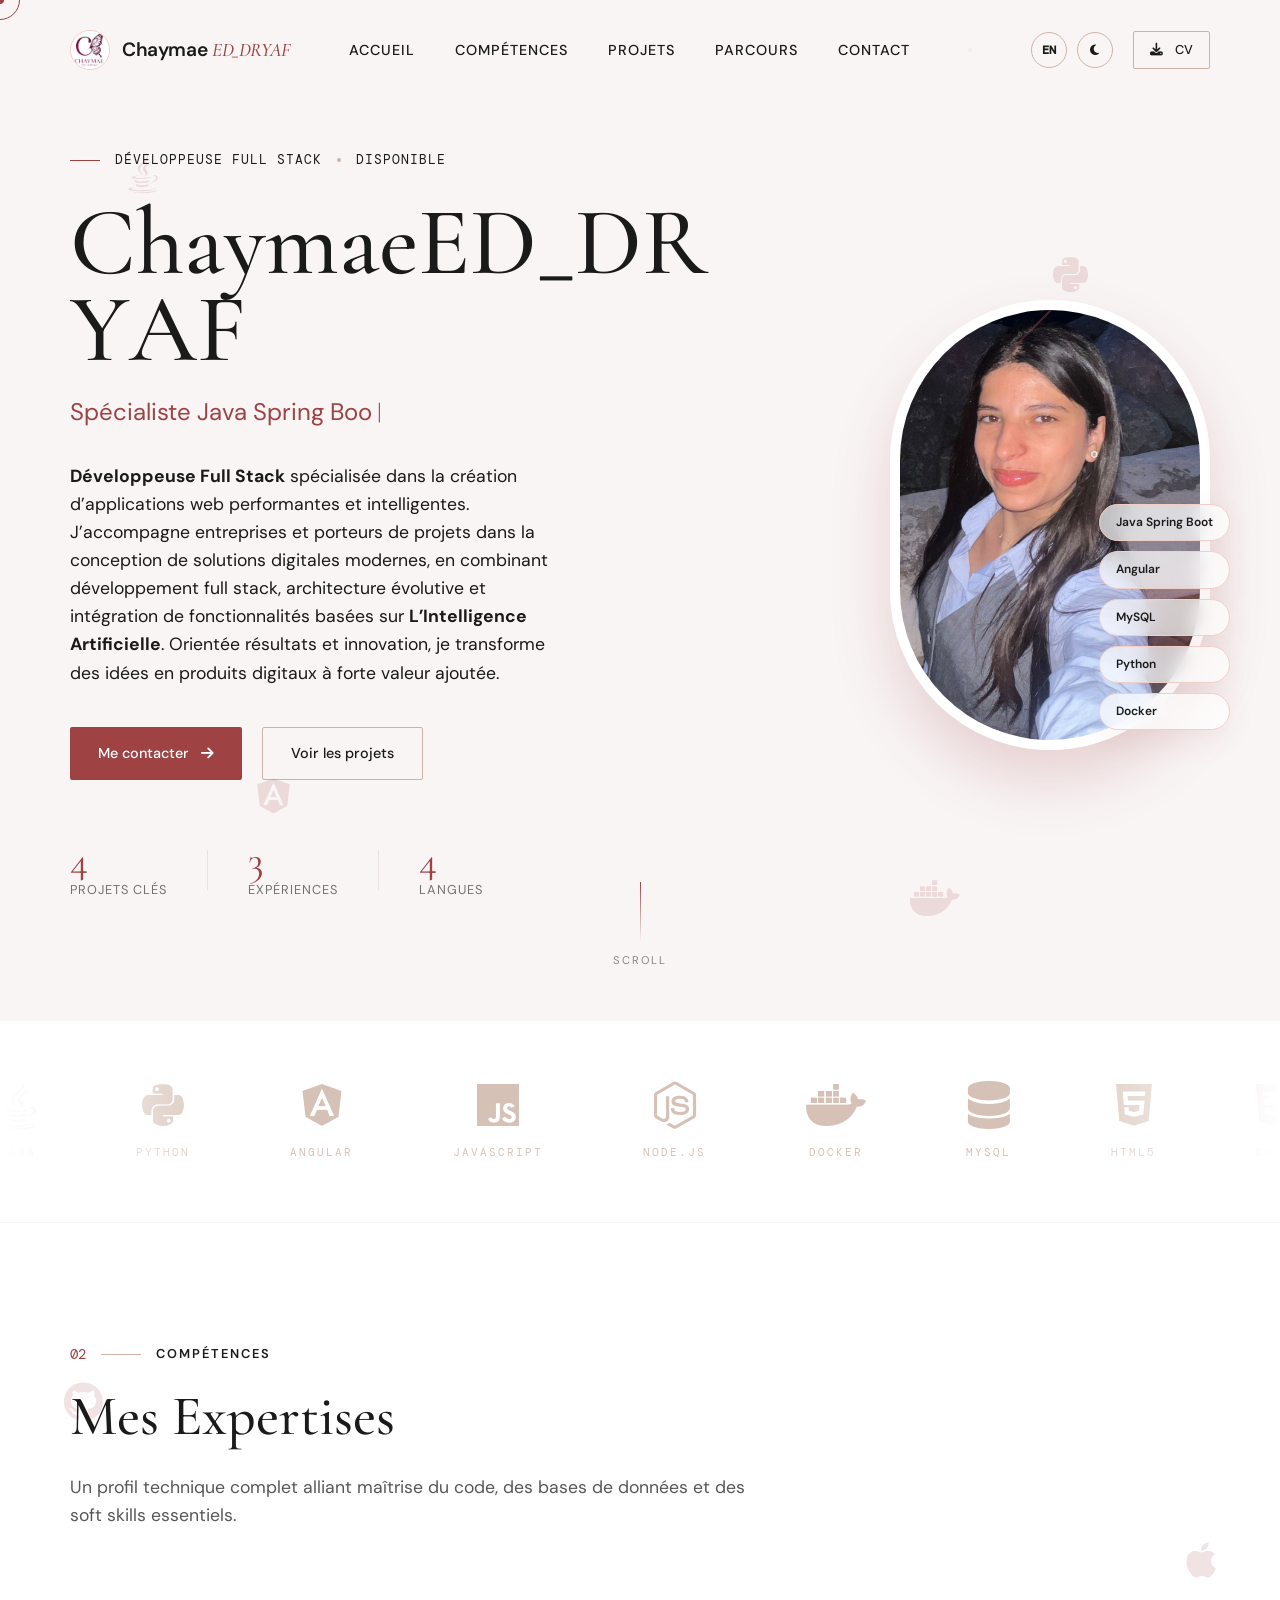
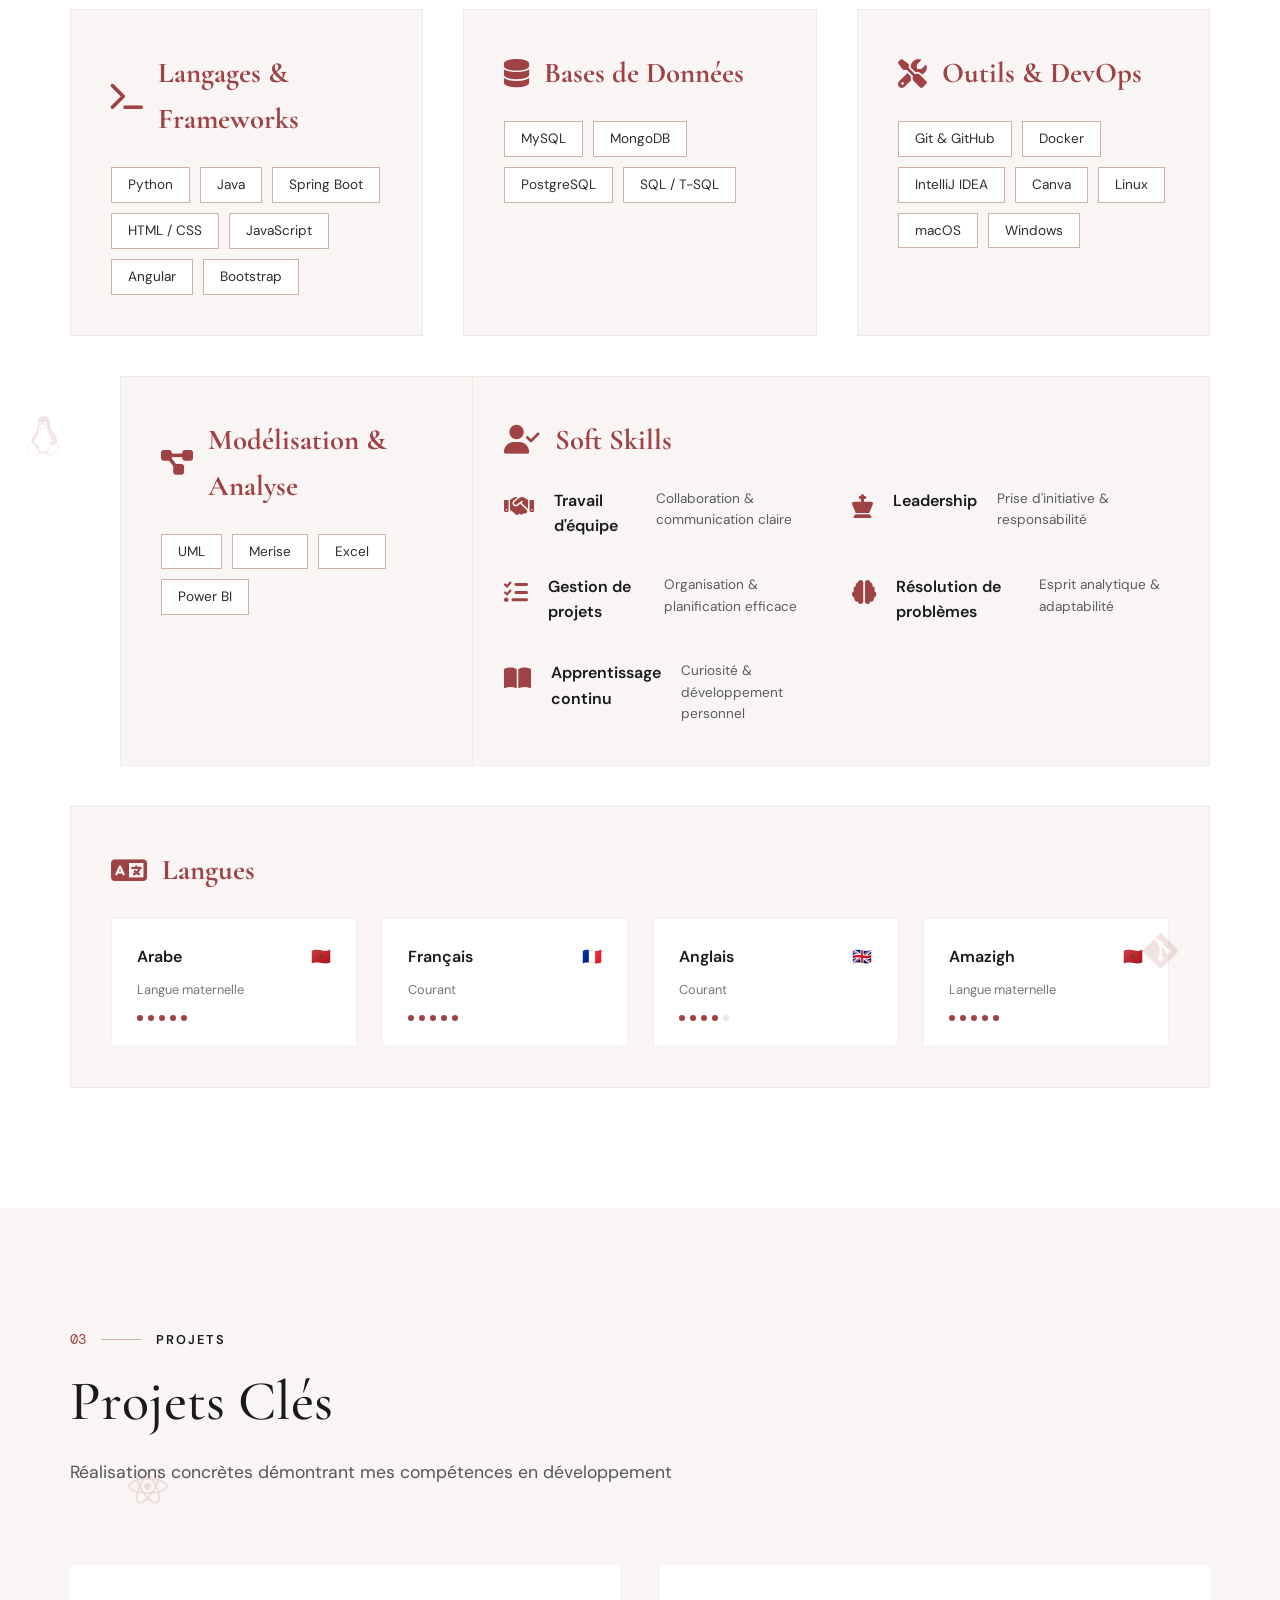
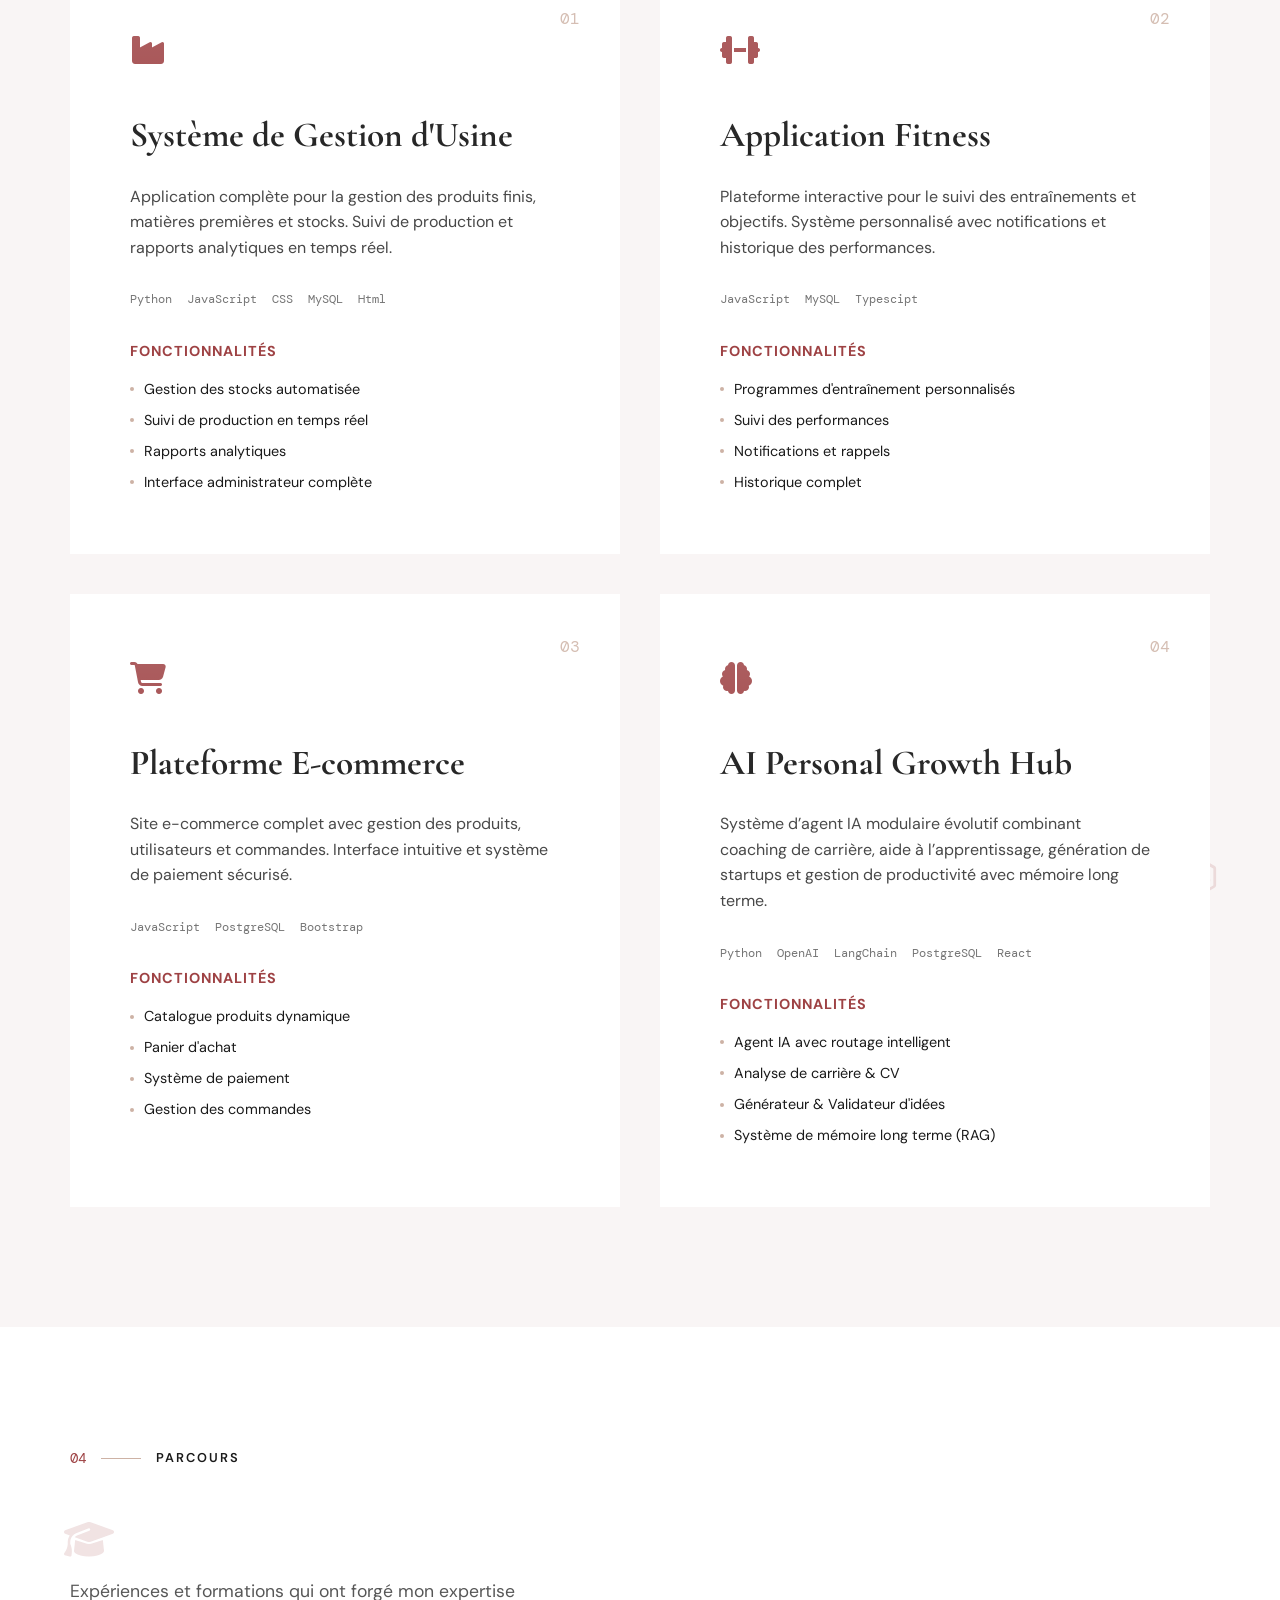
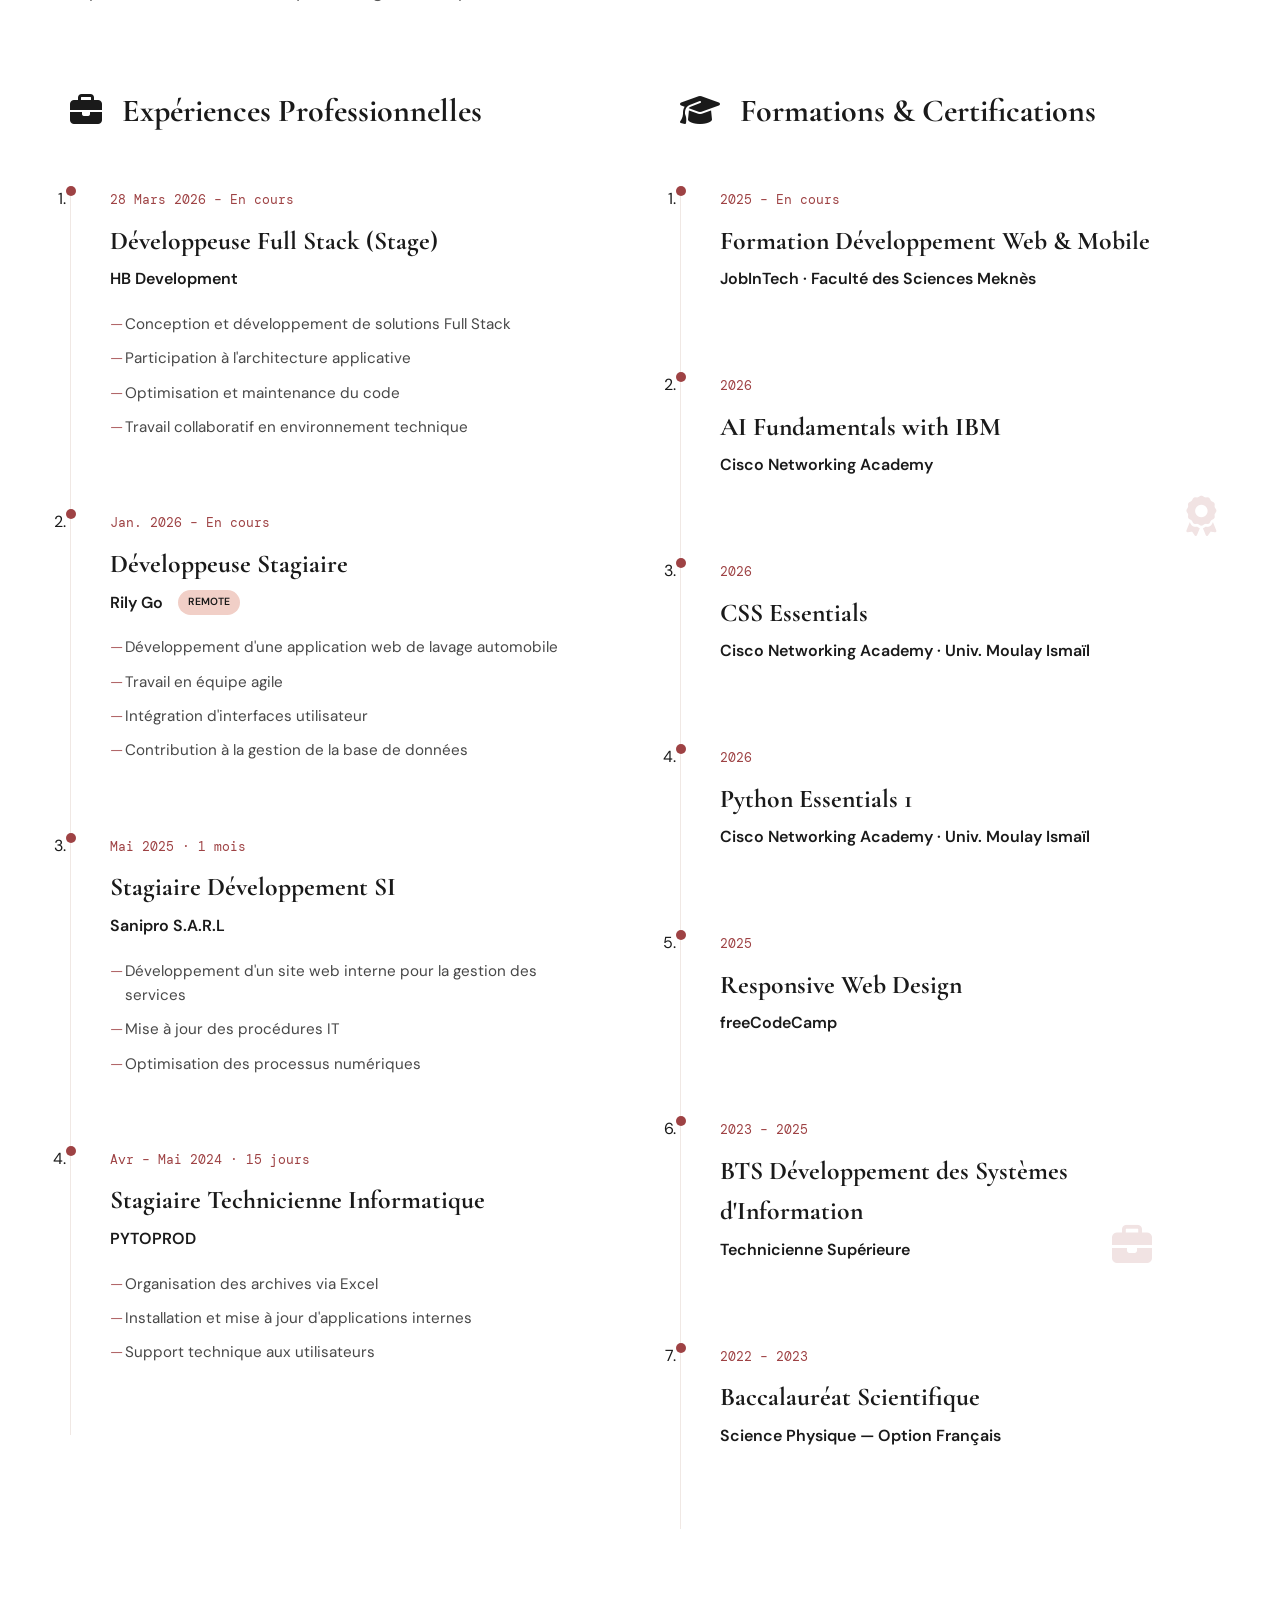
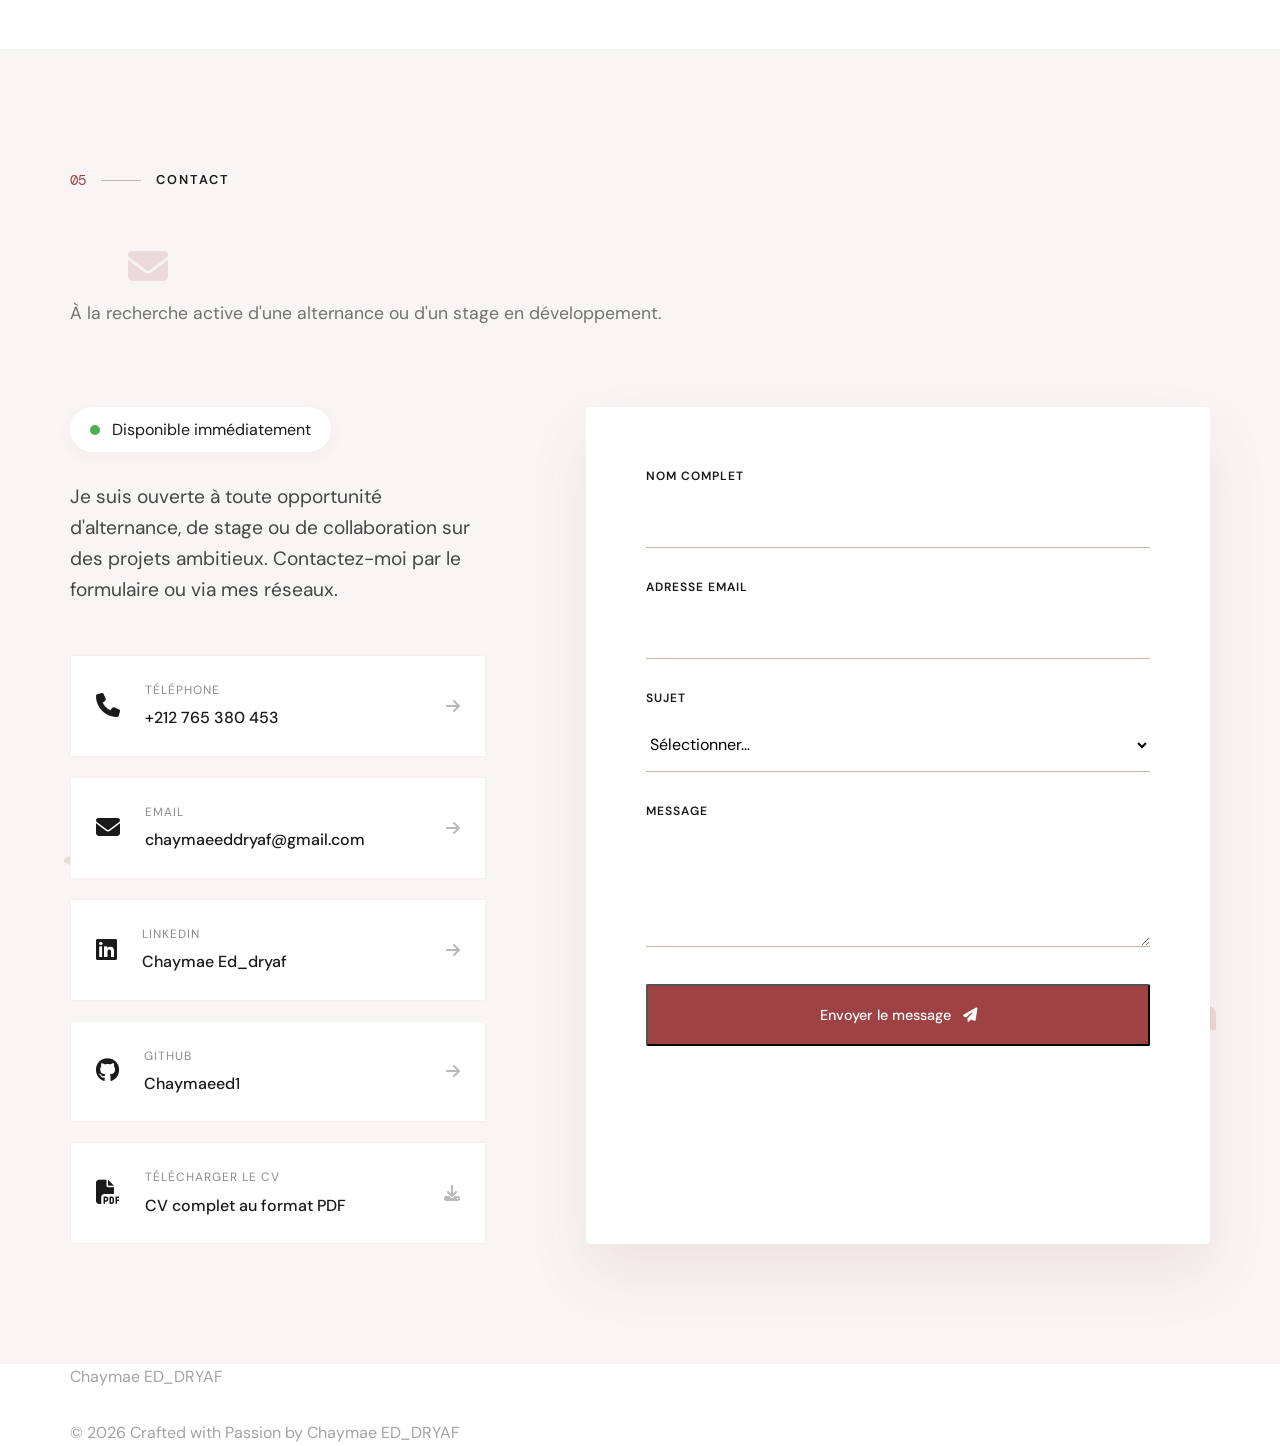
<file: index.html>
<!DOCTYPE html>
<html lang="fr">

<head>
    <meta charset="UTF-8" />
    <meta name="viewport" content="width=device-width, initial-scale=1.0" />
    <meta name="description"
        content="Chaymae ED_DRYAF — Développeuse Full Stack spécialisée Java Spring Boot, Angular, Python. Disponible pour stage ou alternance." />
    <title>Chaymae ED_DRYAF — Développeuse Full Stack&AI Automation</title>

    <link rel="preconnect" href="https://fonts.googleapis.com" />
    <link rel="preconnect" href="https://fonts.gstatic.com" crossorigin />
    <link
        href="https://fonts.googleapis.com/css2?family=Cormorant+Garamond:ital,wght@0,300;0,400;0,600;1,300;1,400;1,600&family=DM+Sans:opsz,wght@9..40,300;9..40,400;9..40,500&family=DM+Mono:wght@300;400&display=swap"
        rel="stylesheet" />
    <link rel="stylesheet" href="https://cdnjs.cloudflare.com/ajax/libs/font-awesome/6.4.0/css/all.min.css" />
    <link rel="stylesheet" href="style.css" />
</head>

<body>

    <!-- CURSOR -->
    <div class="cursor" id="js-cursor"></div>
    <div class="cursor-ring" id="js-cursor-ring"></div>

    <!-- GLOBAL BACKGROUND SYSTEM -->
    <div class="global-bg">
        <div class="bg-mesh">
            <div class="bg-shape bg-shape--1"></div>
            <div class="bg-shape bg-shape--2"></div>
            <div class="bg-shape bg-shape--3"></div>
        </div>
        <div class="tech-bg-layer" id="js-tech-layer">
            <div class="circuit-grid"></div>
            <!-- Code fragments will be injected here -->
        </div>
        <div class="spotlight" id="js-spotlight"></div>
        <div class="bg-noise"></div>
    </div>

    <!-- SCROLL PROGRESS -->
    <div class="scroll-progress" id="js-scroll-progress"></div>

    <!-- LOADER -->
    <div class="loader" id="js-loader">
        <div class="loader__inner">
            <span class="loader__name">C<em>E</em></span>
            <div class="loader__bar">
                <div class="loader__progress" id="js-loader-bar"></div>
            </div>
        </div>
    </div>

    <!-- ── HEADER ── -->
    <header class="header" id="js-header">
        <nav class="nav">
            <div class="container nav__inner">
                <a href="#home" class="nav__logo">
                    <img src="photos/logo.jpeg" alt="Logo Chaymae" class="nav__logo-img" />
                    <span class="nav__logo-text">Chaymae <em>ED_DRYAF</em></span>
                </a>
                <ul class="nav__links" id="js-nav-links">
                    <li><a href="#home" class="nav__link" data-section="home" data-i18n="nav_home">Accueil</a></li>
                    <li><a href="#competences" class="nav__link" data-section="competences"
                            data-i18n="nav_skills">Compétences</a></li>
                    <li><a href="#projets" class="nav__link" data-section="projets" data-i18n="nav_projects">Projets</a>
                    </li>
                    <li><a href="#experience" class="nav__link" data-section="experience"
                            data-i18n="nav_path">Parcours</a></li>
                    <li><a href="#contact" class="nav__link" data-section="contact" data-i18n="nav_contact">Contact</a>
                    </li>
                </ul>
                <button class="nav__toggle" id="js-nav-toggle" aria-label="Menu">
                    <span></span>
                    <span></span>
                    <span></span>
                </button>
                <div class="nav__actions">
                    <div class="header-tools">
                        <button class="tool-btn" id="js-lang-toggle" aria-label="Switch Language">EN</button>
                        <button class="tool-btn" id="js-theme-toggle" aria-label="Toggle Theme">
                            <i class="fas fa-moon"></i>
                        </button>
                    </div>
                    <a href="doc/cv-chaymae-ed-dryaf.pdf" target="_blank" class="btn btn--cv">
                        <i class="fas fa-download"></i><span data-i18n="nav_cv">CV</span>
                    </a>
                    <button class="hamburger" id="js-hamburger" aria-label="Menu" aria-expanded="false">
                        <span></span><span></span><span></span>
                    </button>
                </div>
            </div>
        </nav>
    </header>

    <main>

        <!-- ═══ HERO ═══ -->
        <section id="home" class="section hero">
            <!-- Floating Background Icons -->
            <i class="fab fa-java floating-icon" style="top: 15%; left: 10%; animation-delay: 0s;"></i>
            <i class="fab fa-python floating-icon" style="top: 25%; right: 15%; animation-delay: 2s;"></i>
            <i class="fab fa-angular floating-icon" style="bottom: 20%; left: 20%; animation-delay: 4s;"></i>
            <i class="fab fa-js floating-icon" style="top: 60%; right: 10%; animation-delay: 1s;"></i>
            <i class="fab fa-docker floating-icon" style="bottom: 10%; right: 25%; animation-delay: 3s;"></i>

            <div class="container hero__grid">

                <div class="hero__content">
                    <div class="hero__eyebrow" data-reveal>
                        <span class="eyebrow__line"></span>
                        <span class="eyebrow__text" data-i18n="hero_eyebrow_1">Développeuse Full Stack</span>
                        <span class="eyebrow__dot"></span>
                        <span class="eyebrow__text" data-i18n="hero_eyebrow_2">Disponible</span>
                    </div>

                    <h1 class="hero__title" data-reveal data-delay="1">
                        Chaymae<br /><em>ED_DRYAF</em>
                    </h1>

                    <p class="hero__role" data-reveal data-delay="2">
                        <span id="js-typed"></span><span class="blink-cursor">|</span>
                    </p>

                    <p class="hero__bio" data-reveal data-delay="3" data-i18n="hero_bio">
                        <strong>Développeuse Full Stack</strong> spécialisée dans la création d’applications web
                        performantes et
                        intelligentes. J’accompagne entreprises et porteurs de projets dans la conception de solutions
                        digitales modernes, en combinant développement full stack, architecture évolutive et intégration
                        de fonctionnalités basées sur <strong>L’Intelligence Artificielle</strong>. Orientée résultats
                        et innovation, je
                        transforme des idées en produits digitaux à forte valeur ajoutée.
                    </p>
                    <div class="hero__cta">
                        <a href="#contact" class="btn btn--primary"><span data-i18n="hero_cta_contact">Me
                                contacter</span><i class="fas fa-arrow-right"></i></a>
                        <a href="#projets" class="btn btn--ghost"><span data-i18n="hero_cta_projects">Voir les
                                projets</span></a>
                    </div>
                    <div class="hero__stats" data-reveal data-delay="5">
                        <div class="stat">
                            <span class="stat__num" data-count="4">0</span>
                            <span class="stat__label" data-i18n="hero_stat_projects">Projets clés</span>
                        </div>
                        <div class="stat__sep"></div>
                        <div class="stat">
                            <span class="stat__num" data-count="3">0</span>
                            <span class="stat__label" data-i18n="hero_stat_exp">Expériences</span>
                        </div>
                        <div class="stat__sep"></div>
                        <div class="stat">
                            <span class="stat__num" data-count="4">0</span>
                            <span class="stat__label" data-i18n="hero_stat_lang">Langues</span>
                        </div>
                    </div>
                </div>

                <div class="hero__visual" data-reveal="scale" data-delay="2">
                    <figure class="photo-frame glare-wrap">
                        <div class="photo-frame__corner photo-frame__corner--tl"></div>
                        <div class="photo-frame__corner photo-frame__corner--br"></div>
                        <div class="photo-frame__ring"></div>
                        <img src="photos/phototest.jpeg" alt="Chaymae ED_DRYAF" class="photo-frame__img"
                            loading="eager" />
                        <div class="photo-frame__overlay"></div>
                        <figcaption class="photo-frame__caption" data-i18n="hero_status">
                            <span class="status-dot"></span>Disponible · Tétouan, Maroc
                        </figcaption>
                    </figure>
                    <aside class="tech-pills">
                        <div class="tech-pill">Java Spring Boot</div>
                        <div class="tech-pill">Angular</div>
                        <div class="tech-pill">MySQL</div>
                        <div class="tech-pill">Python</div>
                        <div class="tech-pill">Docker</div>
                    </aside>
                </div>

            </div>
            <div class="scroll-hint">
                <span class="scroll-hint__line"></span>
                <span class="scroll-hint__label">Scroll</span>
            </div>
        </section>

        <!-- ═══ TECH MARQUEE ═══ -->
        <div class="tech-marquee">
            <div class="marquee__content">
                <div class="marquee__item"><i class="fab fa-java"></i><span>Java</span></div>
                <div class="marquee__item"><i class="fab fa-python"></i><span>Python</span></div>
                <div class="marquee__item"><i class="fab fa-angular"></i><span>Angular</span></div>
                <div class="marquee__item"><i class="fab fa-js"></i><span>JavaScript</span></div>
                <div class="marquee__item"><i class="fab fa-node-js"></i><span>Node.js</span></div>
                <div class="marquee__item"><i class="fab fa-docker"></i><span>Docker</span></div>
                <div class="marquee__item"><i class="fas fa-database"></i><span>MySQL</span></div>
                <div class="marquee__item"><i class="fab fa-html5"></i><span>HTML5</span></div>
                <div class="marquee__item"><i class="fab fa-css3-alt"></i><span>CSS3</span></div>
                <div class="marquee__item"><i class="fab fa-git-alt"></i><span>Git</span></div>
                <!-- Duplicate for seamless scroll -->
                <div class="marquee__item"><i class="fab fa-java"></i><span>Java</span></div>
                <div class="marquee__item"><i class="fab fa-python"></i><span>Python</span></div>
                <div class="marquee__item"><i class="fab fa-angular"></i><span>Angular</span></div>
                <div class="marquee__item"><i class="fab fa-js"></i><span>JavaScript</span></div>
                <div class="marquee__item"><i class="fab fa-node-js"></i><span>Node.js</span></div>
                <div class="marquee__item"><i class="fab fa-docker"></i><span>Docker</span></div>
                <div class="marquee__item"><i class="fas fa-database"></i><span>MySQL</span></div>
                <div class="marquee__item"><i class="fab fa-html5"></i><span>HTML5</span></div>
                <div class="marquee__item"><i class="fab fa-css3-alt"></i><span>CSS3</span></div>
                <div class="marquee__item"><i class="fab fa-git-alt"></i><span>Git</span></div>
            </div>
        </div>

        <!-- ═══ COMPÉTENCES ═══ -->
        <section id="competences" class="section skills">
            <i class="fab fa-github floating-icon floating-icon--alt" style="top: 10%; left: 5%;"></i>
            <i class="fab fa-git-alt floating-icon" style="bottom: 15%; right: 8%;"></i>
            <i class="fab fa-linux floating-icon floating-icon--slow" style="top: 50%; left: 2%;"></i>
            <i class="fab fa-apple floating-icon" style="top: 20%; right: 5%;"></i>

            <div class="container">
                <header class="section-header" data-reveal>
                    <div class="section-label">
                        <span class="section-label__num">02</span>
                        <span class="section-label__sep"></span>
                        <span class="section-label__text" data-i18n="nav_skills">Compétences</span>
                    </div>
                    <h2 class="section-title" data-i18n="section_skills_title">Mes <em>Expertises</em></h2>
                    <p class="section-sub" data-i18n="section_skills_subtitle">Un profil technique complet alliant
                        maîtrise du code, des bases de données et
                        des soft skills essentiels.</p>
                </header>

                <div class="skills__grid">

                    <div class="skill-group" data-reveal="left">
                        <h3 class="skill-group__title"><i class="fas fa-terminal"></i> <span
                                data-i18n="skill_group_1">Langages &amp; Frameworks</span></h3>
                        <ul class="tag-list">
                            <li class="tag">Python</li>
                            <li class="tag">Java</li>
                            <li class="tag">Spring Boot</li>
                            <li class="tag">HTML / CSS</li>
                            <li class="tag">JavaScript</li>
                            <li class="tag">Angular</li>
                            <li class="tag">Bootstrap</li>
                        </ul>
                    </div>

                    <div class="skill-group" data-reveal="right" data-delay="1">
                        <h3 class="skill-group__title"><i class="fas fa-database"></i> <span
                                data-i18n="skill_group_2">Bases de Données</span></h3>
                        <ul class="tag-list">
                            <li class="tag">MySQL</li>
                            <li class="tag">MongoDB</li>
                            <li class="tag">PostgreSQL</li>
                            <li class="tag">SQL / T-SQL</li>
                        </ul>
                    </div>

                    <div class="skill-group" data-reveal="left" data-delay="2">
                        <h3 class="skill-group__title"><i class="fas fa-tools"></i> <span
                                data-i18n="skill_group_3">Outils &amp; DevOps</span></h3>
                        <ul class="tag-list">
                            <li class="tag">Git &amp; GitHub</li>
                            <li class="tag">Docker</li>
                            <li class="tag">IntelliJ IDEA</li>
                            <li class="tag">Canva</li>
                            <li class="tag">Linux</li>
                            <li class="tag">macOS</li>
                            <li class="tag">Windows</li>
                        </ul>
                    </div>

                    <div class="skill-group" data-reveal="right" data-delay="1">
                        <h3 class="skill-group__title"><i class="fas fa-project-diagram"></i> <span
                                data-i18n="skill_group_4">Modélisation &amp; Analyse</span>
                        </h3>
                        <ul class="tag-list">
                            <li class="tag">UML</li>
                            <li class="tag">Merise</li>
                            <li class="tag">Excel</li>
                            <li class="tag">Power BI</li>
                        </ul>
                    </div>

                    <div class="skill-group skill-group--wide" data-reveal>
                        <h3 class="skill-group__title"><i class="fas fa-user-check"></i> <span
                                data-i18n="skill_group_soft">Soft Skills</span></h3>
                        <ul class="soft-list">
                            <li class="soft-item">
                                <span class="soft-item__icon"><i class="fas fa-handshake"></i></span>
                                <span class="soft-item__name" data-i18n="soft_1_name">Travail d'équipe</span>
                                <span class="soft-item__desc" data-i18n="soft_1_desc">Collaboration &amp; communication
                                    claire</span>
                            </li>
                            <li class="soft-item">
                                <span class="soft-item__icon"><i class="fas fa-chess-king"></i></span>
                                <span class="soft-item__name" data-i18n="soft_2_name">Leadership</span>
                                <span class="soft-item__desc" data-i18n="soft_2_desc">Prise d'initiative &amp;
                                    responsabilité</span>
                            </li>
                            <li class="soft-item">
                                <span class="soft-item__icon"><i class="fas fa-tasks"></i></span>
                                <span class="soft-item__name" data-i18n="soft_3_name">Gestion de projets</span>
                                <span class="soft-item__desc" data-i18n="soft_3_desc">Organisation &amp; planification
                                    efficace</span>
                            </li>
                            <li class="soft-item">
                                <span class="soft-item__icon"><i class="fas fa-brain"></i></span>
                                <span class="soft-item__name" data-i18n="soft_4_name">Résolution de problèmes</span>
                                <span class="soft-item__desc" data-i18n="soft_4_desc">Esprit analytique &amp;
                                    adaptabilité</span>
                            </li>
                            <li class="soft-item">
                                <span class="soft-item__icon"><i class="fas fa-book-open"></i></span>
                                <span class="soft-item__name" data-i18n="soft_5_name">Apprentissage continu</span>
                                <span class="soft-item__desc" data-i18n="soft_5_desc">Curiosité &amp; développement
                                    personnel</span>
                            </li>
                        </ul>
                    </div>

                    <div class="skill-group skill-group--full" data-reveal>
                        <h3 class="skill-group__title"><i class="fas fa-language"></i> <span
                                data-i18n="skill_lang">Langues</span></h3>
                        <div class="lang-grid">
                            <div class="lang-card">
                                <div class="lang-card__top"><span class="lang-card__name"
                                        data-i18n="lang_1_name">Arabe</span><span>🇲🇦</span>
                                </div>
                                <span class="lang-card__level" data-i18n="lang_level_native">Langue maternelle</span>
                                <div class="lang-card__dots">
                                    <span class="dot dot--on"></span><span class="dot dot--on"></span><span
                                        class="dot dot--on"></span><span class="dot dot--on"></span><span
                                        class="dot dot--on"></span>
                                </div>
                            </div>
                            <div class="lang-card">
                                <div class="lang-card__top"><span class="lang-card__name"
                                        data-i18n="lang_2_name">Français</span><span>🇫🇷</span></div>
                                <span class="lang-card__level" data-i18n="lang_level_fluent">Courant</span>
                                <div class="lang-card__dots">
                                    <span class="dot dot--on"></span><span class="dot dot--on"></span><span
                                        class="dot dot--on"></span><span class="dot dot--on"></span><span
                                        class="dot dot--on"></span>
                                </div>
                            </div>
                            <div class="lang-card">
                                <div class="lang-card__top"><span class="lang-card__name"
                                        data-i18n="lang_3_name">Anglais</span><span>🇬🇧</span></div>
                                <span class="lang-card__level" data-i18n="lang_level_fluent">Courant</span>
                                <div class="lang-card__dots">
                                    <span class="dot dot--on"></span><span class="dot dot--on"></span><span
                                        class="dot dot--on"></span><span class="dot dot--on"></span><span
                                        class="dot"></span>
                                </div>
                            </div>
                            <div class="lang-card">
                                <div class="lang-card__top"><span class="lang-card__name"
                                        data-i18n="lang_4_name">Amazigh</span><span>🇲🇦</span></div>
                                <span class="lang-card__level" data-i18n="lang_level_native">Langue maternelle</span>
                                <div class="lang-card__dots">
                                    <span class="dot dot--on"></span><span class="dot dot--on"></span><span
                                        class="dot dot--on"></span><span class="dot dot--on"></span><span
                                        class="dot dot--on"></span>
                                </div>
                            </div>
                        </div>
                    </div>

                </div>
            </div>
        </section>

        <!-- ═══ PROJETS ═══ -->
        <section id="projets" class="section projects">
            <i class="fab fa-react floating-icon" style="top: 15%; left: 10%;"></i>
            <i class="fab fa-node-js floating-icon floating-icon--alt" style="bottom: 25%; right: 5%;"></i>
            <i class="fas fa-server floating-icon" style="top: 60%; left: 8%;"></i>
            <i class="fas fa-code floating-icon floating-icon--slow" style="bottom: 10%; left: 20%;"></i>

            <div class="container">
                <header class="section-header" data-reveal>
                    <div class="section-label">
                        <span class="section-label__num">03</span>
                        <span class="section-label__sep"></span>
                        <span class="section-label__text" data-i18n="nav_projects">Projets</span>
                    </div>
                    <h2 class="section-title" data-i18n="section_projects_title">Projets <em>Clés</em></h2>
                    <p class="section-sub" data-i18n="section_projects_subtitle">Réalisations concrètes démontrant mes
                        compétences en développement</p>
                </header>

                <div class="projects__grid">

                    <article class="project-card glare-wrap" data-reveal="skew">
                        <span class="project-card__num">01</span>
                        <div class="project-card__icon"><i class="fas fa-industry"></i></div>
                        <h3 class="project-card__title" data-i18n="project_1_title">Système de Gestion d'Usine</h3>
                        <p class="project-card__desc" data-i18n="project_1_desc">Application complète pour la gestion
                            des produits finis, matières
                            premières et stocks. Suivi de production et rapports analytiques en temps réel.</p>
                        <ul class="project-card__tags">

                            <li class="proj-tag">Python</li>
                            <li class="proj-tag">JavaScript</li>
                            <li class="proj-tag">CSS</li>
                            <li class="proj-tag">MySQL</li>
                            <li class="proj-tag">Html

</html>
</li>
</ul>
<div class="project-card__features">
    <h4 data-i18n="project_features">Fonctionnalités</h4>
    <ul>
        <li data-i18n="project_1_f1">Gestion des stocks automatisée</li>
        <li data-i18n="project_1_f2">Suivi de production en temps réel</li>
        <li data-i18n="project_1_f3">Rapports analytiques</li>
        <li data-i18n="project_1_f4">Interface administrateur complète</li>
    </ul>
</div>
</article>

<article class="project-card glare-wrap" data-reveal="skew" data-delay="1">
    <span class="project-card__num">02</span>
    <div class="project-card__icon"><i class="fas fa-dumbbell"></i></div>
    <h3 class="project-card__title" data-i18n="project_2_title">Application Fitness</h3>
    <p class="project-card__desc" data-i18n="project_2_desc">Plateforme interactive pour le suivi des entraînements et
        objectifs. Système personnalisé avec notifications et historique des performances.</p>
    <ul class="project-card__tags">
        <li class="proj-tag">JavaScript</li>
        <li class="proj-tag">MySQL</li>
        <li class="proj-tag">Typescipt</li>
    </ul>
    <div class="project-card__features">
        <h4>Fonctionnalités</h4>
        <ul>
            <li data-i18n="project_2_f1">Programmes d'entraînement personnalisés</li>
            <li data-i18n="project_2_f2">Suivi des performances</li>
            <li data-i18n="project_2_f3">Notifications et rappels</li>
            <li data-i18n="project_2_f4">Historique complet</li>
        </ul>
    </div>
</article>

<article class="project-card glare-wrap" data-reveal="skew" data-delay="2">
    <span class="project-card__num">03</span>
    <div class="project-card__icon"><i class="fas fa-shopping-cart"></i></div>
    <h3 class="project-card__title" data-i18n="project_3_title">Plateforme E-commerce</h3>
    <p class="project-card__desc" data-i18n="project_3_desc">Site e-commerce complet avec gestion des produits,
        utilisateurs et
        commandes. Interface intuitive et système de paiement sécurisé.</p>
    <ul class="project-card__tags">
        <li class="proj-tag">JavaScript</li>
        <li class="proj-tag">PostgreSQL</li>
        <li class="proj-tag">Bootstrap</li>
    </ul>
    <div class="project-card__features">
        <h4>Fonctionnalités</h4>
        <ul>
            <li data-i18n="project_3_f1">Catalogue produits dynamique</li>
            <li data-i18n="project_3_f2">Panier d'achat</li>
            <li data-i18n="project_3_f3">Système de paiement</li>
            <li data-i18n="project_3_f4">Gestion des commandes</li>
        </ul>
    </div>
</article>

<article class="project-card glare-wrap" data-reveal="skew" data-delay="3">
    <span class="project-card__num">04</span>
    <div class="project-card__icon"><i class="fas fa-brain"></i></div>
    <h3 class="project-card__title" data-i18n="project_4_title">AI Personal Growth Hub</h3>
    <p class="project-card__desc" data-i18n="project_4_desc">Système d’agent IA modulaire évolutif combinant coaching de carrière, aide à l’apprentissage, génération de startups et gestion de productivité avec mémoire long terme.</p>
    <ul class="project-card__tags">
        <li class="proj-tag">Python</li>
        <li class="proj-tag">OpenAI</li>
        <li class="proj-tag">LangChain</li>
        <li class="proj-tag">PostgreSQL</li>
        <li class="proj-tag">React</li>
    </ul>
    <div class="project-card__features">
        <h4 data-i18n="project_features">Fonctionnalités</h4>
        <ul>
            <li data-i18n="project_4_f1">Agent IA avec routage intelligent</li>
            <li data-i18n="project_4_f2">Analyse de carrière & CV</li>
            <li data-i18n="project_4_f3">Générateur & Validateur d'idées</li>
            <li data-i18n="project_4_f4">Système de mémoire long terme (RAG)</li>
        </ul>
    </div>
</article>

</div>
</div>
</section>

<!-- ═══ EXPÉRIENCE ═══ -->
<section id="experience" class="section experience">
    <i class="fas fa-graduation-cap floating-icon floating-icon--alt" style="top: 10%; left: 5%;"></i>
    <i class="fas fa-briefcase floating-icon" style="bottom: 20%; right: 10%;"></i>
    <i class="fas fa-award floating-icon floating-icon--slow" style="top: 40%; right: 5%;"></i>

    <div class="container">
        <header class="section-header" data-reveal>
            <div class="section-label">
                <span class="section-label__num">04</span>
                <span class="section-label__sep"></span>
                <span class="section-label__text" data-i18n="nav_path">Parcours</span>
            </div>
            <h2 class="section-title" data-i18n="section_exp_title">Parcours <em>Professionnel</em></h2>
            <p class="section-sub" data-i18n="section_exp_subtitle">Expériences et formations qui ont forgé mon
                expertise</p>
        </header>

        <div class="experience__grid">

            <!-- Col Expériences -->
            <div class="timeline" data-reveal="left">
                <h3 class="timeline__col-title"><i class="fas fa-briefcase"></i> <span data-i18n="exp_col_1">Expériences
                        Professionnelles</span>
                </h3>
                <ol class="timeline__list">

                    <li class="timeline__entry">
                        <div class="timeline__dot"></div>
                        <time class="timeline__date">28 Mars 2026 – En cours</time>
                        <div class="timeline__body">
                            <h4 class="timeline__title">Développeuse Full Stack (Stage)</h4>
                            <p class="timeline__place">HB Development</p>
                            <ul class="timeline__tasks">
                                <li data-i18n="exp_1_t1">Conception et développement de solutions Full Stack</li>
                                <li data-i18n="exp_1_t2">Participation à l'architecture applicative</li>
                                <li data-i18n="exp_1_t3">Optimisation et maintenance du code</li>
                                <li data-i18n="exp_1_t4">Travail collaboratif en environnement technique</li>
                            </ul>
                        </div>
                    </li>

                    <li class="timeline__entry">
                        <div class="timeline__dot"></div>
                        <time class="timeline__date">Jan. 2026 – En cours</time>
                        <div class="timeline__body">
                            <h4 class="timeline__title">Développeuse Stagiaire</h4>
                            <p class="timeline__place">Rily Go <span class="badge badge--remote">Remote</span>
                            </p>
                            <ul class="timeline__tasks">
                                <li data-i18n="exp_2_t1">Développement d'une application web de lavage automobile</li>
                                <li data-i18n="exp_2_t2">Travail en équipe agile</li>
                                <li data-i18n="exp_2_t3">Intégration d'interfaces utilisateur</li>
                                <li data-i18n="exp_2_t4">Contribution à la gestion de la base de données</li>
                            </ul>
                        </div>
                    </li>

                    <li class="timeline__entry">
                        <div class="timeline__dot"></div>
                        <time class="timeline__date">Mai 2025 · 1 mois</time>
                        <div class="timeline__body">
                            <h4 class="timeline__title">Stagiaire Développement SI</h4>
                            <p class="timeline__place">Sanipro S.A.R.L</p>
                            <ul class="timeline__tasks">
                                <li data-i18n="exp_3_t1">Développement d'un site web interne pour la gestion des
                                    services</li>
                                <li data-i18n="exp_3_t2">Mise à jour des procédures IT</li>
                                <li data-i18n="exp_3_t3">Optimisation des processus numériques</li>
                            </ul>
                        </div>
                    </li>

                    <li class="timeline__entry">
                        <div class="timeline__dot"></div>
                        <time class="timeline__date">Avr – Mai 2024 · 15 jours</time>
                        <div class="timeline__body">
                            <h4 class="timeline__title">Stagiaire Technicienne Informatique</h4>
                            <p class="timeline__place">PYTOPROD</p>
                            <ul class="timeline__tasks">
                                <li data-i18n="exp_4_t1">Organisation des archives via Excel</li>
                                <li data-i18n="exp_4_t2">Installation et mise à jour d'applications internes</li>
                                <li data-i18n="exp_4_t3">Support technique aux utilisateurs</li>
                            </ul>
                        </div>
                    </li>

                </ol>
            </div>

            <!-- Col Formations -->
            <div class="timeline" data-reveal="right" data-delay="2">
                <h3 class="timeline__col-title"><i class="fas fa-graduation-cap"></i> <span
                        data-i18n="exp_col_2">Formations &amp;
                        Certifications</span></h3>
                <ol class="timeline__list">

                    <li class="timeline__entry">
                        <div class="timeline__dot"></div>
                        <time class="timeline__date">2025 – En cours</time>
                        <div class="timeline__body">
                            <h4 class="timeline__title">Formation Développement Web &amp; Mobile</h4>
                            <p class="timeline__place">JobInTech · Faculté des Sciences Meknès</p>
                        </div>
                    </li>

                    <li class="timeline__entry">
                        <div class="timeline__dot"></div>
                        <time class="timeline__date">2026</time>
                        <div class="timeline__body">
                            <h4 class="timeline__title">AI Fundamentals with IBM</h4>
                            <p class="timeline__place">Cisco Networking Academy</p>
                        </div>
                    </li>

                    <li class="timeline__entry">
                        <div class="timeline__dot"></div>
                        <time class="timeline__date">2026</time>
                        <div class="timeline__body">
                            <h4 class="timeline__title">CSS Essentials</h4>
                            <p class="timeline__place">Cisco Networking Academy · Univ. Moulay Ismaïl</p>
                        </div>
                    </li>

                    <li class="timeline__entry">
                        <div class="timeline__dot"></div>
                        <time class="timeline__date">2026</time>
                        <div class="timeline__body">
                            <h4 class="timeline__title">Python Essentials 1</h4>
                            <p class="timeline__place">Cisco Networking Academy · Univ. Moulay Ismaïl</p>
                        </div>
                    </li>

                    <li class="timeline__entry">
                        <div class="timeline__dot"></div>
                        <time class="timeline__date">2025</time>
                        <div class="timeline__body">
                            <h4 class="timeline__title">Responsive Web Design</h4>
                            <p class="timeline__place">freeCodeCamp</p>
                        </div>
                    </li>

                    <li class="timeline__entry">
                        <div class="timeline__dot"></div>
                        <time class="timeline__date">2023 – 2025</time>
                        <div class="timeline__body">
                            <h4 class="timeline__title">BTS Développement des Systèmes d'Information</h4>
                            <p class="timeline__place">Technicienne Supérieure</p>
                        </div>
                    </li>

                    <li class="timeline__entry">
                        <div class="timeline__dot"></div>
                        <time class="timeline__date">2022 – 2023</time>
                        <div class="timeline__body">
                            <h4 class="timeline__title">Baccalauréat Scientifique</h4>
                            <p class="timeline__place">Science Physique — Option Français</p>
                        </div>
                    </li>

                </ol>
            </div>

        </div>
    </div>
</section>

<!-- ═══ CONTACT ═══ -->
<section id="contact" class="section contact">
    <i class="fas fa-envelope floating-icon" style="top: 15%; left: 10%;"></i>
    <i class="fab fa-linkedin-in floating-icon floating-icon--alt" style="bottom: 25%; right: 5%;"></i>
    <i class="fas fa-paper-plane floating-icon floating-icon--slow" style="top: 60%; left: 5%;"></i>

    <div class="container">
        <header class="section-header" data-reveal>
            <div class="section-label">
                <span class="section-label__num">05</span>
                <span class="section-label__sep"></span>
                <span class="section-label__text" data-i18n="nav_contact">Contact</span>
            </div>
            <h2 class="section-title" data-i18n="section_contact_title">Travaillons <em>Ensemble</em></h2>
            <p class="section-sub" data-i18n="section_contact_subtitle">À la recherche active d'une alternance ou d'un
                stage en développement.</p>
        </header>

        <div class="contact__grid">

            <div class="contact__info" data-reveal>
                <div class="avail-badge">
                    <span class="avail-badge__dot"></span>
                    <span class="avail-badge__text" data-i18n="contact_avail">Disponible immédiatement</span>
                </div>
                <p class="contact__pitch" data-i18n="contact_pitch">Je suis ouverte à toute opportunité d'alternance, de
                    stage ou de
                    collaboration sur des projets ambitieux. Contactez-moi par le formulaire ou via mes réseaux.
                </p>

                <nav class="contact-links">
                    <a href="tel:+212765380453" class="contact-link">
                        <span class="contact-link__icon"><i class="fas fa-phone"></i></span>
                        <div class="contact-link__body">
                            <span class="contact-link__name" data-i18n="contact_phone">Téléphone</span>
                            <span class="contact-link__val">+212 765 380 453</span>
                        </div>
                        <i class="fas fa-arrow-right contact-link__arrow"></i>
                    </a>
                    <a href="mailto:chaymaeeddryaf@gmail.com" class="contact-link">
                        <span class="contact-link__icon"><i class="fas fa-envelope"></i></span>
                        <div class="contact-link__body">
                            <span class="contact-link__name" data-i18n="contact_email">Email</span>
                            <span class="contact-link__val">chaymaeeddryaf@gmail.com</span>
                        </div>
                        <i class="fas fa-arrow-right contact-link__arrow"></i>
                    </a>
                    <a href="https://www.linkedin.com/in/chaymae-ed-dryaf-a5a432317" target="_blank" rel="noopener"
                        class="contact-link">
                        <span class="contact-link__icon"><i class="fab fa-linkedin"></i></span>
                        <div class="contact-link__body">
                            <span class="contact-link__name" data-i18n="contact_linkedin">LinkedIn</span>
                            <span class="contact-link__val">Chaymae Ed_dryaf</span>
                        </div>
                        <i class="fas fa-arrow-right contact-link__arrow"></i>
                    </a>
                    <a href="https://github.com/Chaymaeed1" target="_blank" rel="noopener" class="contact-link">
                        <span class="contact-link__icon"><i class="fab fa-github"></i></span>
                        <div class="contact-link__body">
                            <span class="contact-link__name" data-i18n="contact_github">GitHub</span>
                            <span class="contact-link__val">Chaymaeed1</span>
                        </div>
                        <i class="fas fa-arrow-right contact-link__arrow"></i>
                    </a>
                    <a href="doc/cv-chaymae-ed-dryaf.pdf" target="_blank" class="contact-link">
                        <span class="contact-link__icon"><i class="fas fa-file-pdf"></i></span>
                        <div class="contact-link__body">
                            <span class="contact-link__name" data-i18n="contact_cv_download">Télécharger le CV</span>
                            <span class="contact-link__val" data-i18n="contact_cv_desc">CV complet au format PDF</span>
                        </div>
                        <i class="fas fa-download contact-link__arrow"></i>
                    </a>
                </nav>
            </div>

            <div class="contact__form-wrap" data-reveal data-delay="2">
                <form class="contact-form" id="js-contact-form" action="https://formspree.io/f/mojnqjqy" method="POST"
                    novalidate>
                    <div class="form-group">
                        <label class="form-label" for="cf-name" data-i18n="form_name">Nom Complet</label>
                        <input class="form-control" type="text" id="cf-name" name="name" required autocomplete="name" />
                        <span class="form-line"></span>
                        <span class="form-error" role="alert"></span>
                    </div>
                    <div class="form-group">
                        <label class="form-label" for="cf-email" data-i18n="form_email">Adresse Email</label>
                        <input class="form-control" type="email" id="cf-email" name="email" required
                            autocomplete="email" />
                        <span class="form-line"></span>
                        <span class="form-error" role="alert"></span>
                    </div>
                    <div class="form-group">
                        <label class="form-label" for="cf-sujet" data-i18n="form_subject">Sujet</label>
                        <select class="form-control form-select" id="cf-sujet" name="sujet" required>
                            <option value="" data-i18n="form_subject_opt_0">Sélectionner…</option>
                            <option value="alternance" data-i18n="form_subject_opt_1">Proposition d'alternance</option>
                            <option value="stage" data-i18n="form_subject_opt_2">Proposition de stage</option>
                            <option value="projet" data-i18n="form_subject_opt_3">Projet de développement</option>
                            <option value="autre" data-i18n="form_subject_opt_4">Autre</option>
                        </select>
                        <span class="form-line"></span>
                        <span class="form-error" role="alert"></span>
                    </div>
                    <div class="form-group">
                        <label class="form-label" for="cf-message" data-i18n="form_message">Message</label>
                        <textarea class="form-control form-textarea" id="cf-message" name="message" rows="4" required
                            minlength="20"></textarea>
                        <span class="form-line"></span>
                        <span class="form-error" role="alert"></span>
                    </div>
                    <button type="submit" class="btn btn--gold btn--submit" id="js-submit-btn">
                        <span class="btn__text" data-i18n="form_submit">Envoyer le message</span>
                        <span class="btn__icon"><i class="fas fa-paper-plane"></i></span>
                        <span class="btn__loading" hidden><i class="fas fa-circle-notch fa-spin"></i></span>
                    </button>
                    <div class="form-success" id="js-form-success" data-i18n="form_success" hidden>
                        <i class="fas fa-check-circle"></i> Message envoyé ! Je vous répondrai dans les plus
                        brefs délais.
                    </div>
                </form>
            </div>

        </div>
    </div>
</section>

</main>

<!-- ═══ FOOTER ═══ -->
<footer class="footer">
    <div class="container">
        <span class="footer__logo">Chaymae ED_DRYAF</span>
        <div class="footer__socials">
            <a href="https://linkedin.com/in/chaymae-ed-dryaf" target="_blank" class="footer__social"><i
                    class="fab fa-linkedin-in"></i></a>
            <a href="https://github.com/Chaymaeed1" target="_blank" class="footer__social"><i
                    class="fab fa-github"></i></a>
            <a href="mailto:chaymae.eddryaf@gmail.com" class="footer__social"><i class="fas fa-envelope"></i></a>
        </div>
        <p class="footer__credits" data-i18n="footer_credits">&copy; 2026 Crafted with Passion by Chaymae ED_DRYAF</p>
    </div>
</footer>

<script src="script.js"></script>
</body>

</html>
</file>
<file: style.css>
/* 
   ==========================================================================
   DESIGN SYSTEM : Porcelain Blush & Rosewood Dust
   ========================================================================== 
*/

:root {
    /* Colors */
    --clr-primary: #9E4244;    /* Rosewood Dust */
    --clr-secondary: #F1CFC7;  /* Porcelain Blush */
    --clr-accent: #CDB2A5;     /* Rose Dust */
    --clr-dark: #1A1A1A;
    --clr-dark-soft: #2D2D2D;
    --clr-light: #FFFFFF;
    --clr-light-soft: #F9F5F5;
    --clr-glass: rgba(255, 255, 255, 0.7);
    --clr-glass-dark: rgba(26, 26, 26, 0.8);
    
    /* Semantic Colors */
    --bg-body: var(--clr-light);
    --bg-soft: var(--clr-light-soft);
    --text-main: var(--clr-dark);
    --text-soft: var(--clr-dark-soft);
    --border-ui: rgba(205, 178, 165, 0.2);
    --glass-ui: var(--clr-glass);

    /* Typography */
    --ff-serif: 'Cormorant Garamond', serif;
    --ff-sans: 'DM Sans', sans-serif;
    --ff-mono: 'DM Mono', monospace;
    
    /* Spacing */
    --section-pad: 120px 0;
    --container-width: 1200px;
    
    /* Transitions */
    --tr-fast: all 0.3s ease;
    --tr-smooth: all 0.6s cubic-bezier(0.22, 1, 0.36, 1);
    
    /* Shadows */
    --sh-soft: 0 10px 30px rgba(158, 66, 68, 0.08);
    --sh-medium: 0 20px 50px rgba(158, 66, 68, 0.12);
    --sh-hard: 0 30px 60px rgba(158, 66, 68, 0.2);
}

[data-theme="dark"] {
    --bg-body: #121212;
    --bg-soft: #1A1A1A;
    --text-main: #F9F5F5;
    --text-soft: #CDB2A5;
    --border-ui: rgba(158, 66, 68, 0.2);
    --glass-ui: rgba(26, 26, 26, 0.8);
    
    --sh-soft: 0 10px 30px rgba(0, 0, 0, 0.3);
    --sh-medium: 0 20px 50px rgba(0, 0, 0, 0.4);
    --sh-hard: 0 30px 60px rgba(0, 0, 0, 0.5);
}

/* ── RESET & BASE ── */
* {
    margin: 0;
    padding: 0;
    box-sizing: border-box;
}

html {
    scroll-behavior: smooth;
    font-size: 16px;
}

body {
    font-family: var(--ff-sans);
    background-color: var(--bg-body);
    color: var(--text-main);
    line-height: 1.6;
    overflow-x: hidden;
    cursor: none; /* Custom cursor */
    transition: background-color 0.5s ease, color 0.5s ease;
}

a {
    text-decoration: none;
    color: inherit;
    transition: var(--tr-fast);
}

ul {
    list-style: none;
}

img {
    max-width: 100%;
    display: block;
}

em {
    font-family: var(--ff-serif);
    font-style: italic;
    font-weight: 500;
    color: var(--clr-primary);
}

.container {
    max-width: var(--container-width);
    margin: 0 auto;
    padding: 0 30px;
}

/* ── CURSOR ── */
.cursor {
    width: 8px;
    height: 8px;
    background-color: var(--clr-primary);
    border-radius: 50%;
    position: fixed;
    pointer-events: none;
    z-index: 10000;
    transform: translate(-50%, -50%);
    transition: width 0.3s, height 0.3s, background-color 0.3s;
}

.cursor-ring {
    width: 40px;
    height: 40px;
    border: 1px solid var(--clr-primary);
    border-radius: 50%;
    position: fixed;
    pointer-events: none;
    z-index: 9999;
    transform: translate(-50%, -50%);
    transition: width 0.3s cubic-bezier(0.22, 1, 0.36, 1), height 0.3s cubic-bezier(0.22, 1, 0.36, 1), border-color 0.3s, border-radius 0.3s;
}

.cursor-ring--snap {
    border-radius: 4px;
    border-color: var(--clr-primary);
    background-color: rgba(158, 66, 68, 0.05);
}

/* ── LOADER ── */
.loader {
    position: fixed;
    top: 0;
    left: 0;
    width: 100%;
    height: 100%;
    background-color: var(--clr-dark);
    z-index: 10001;
    display: flex;
    justify-content: center;
    align-items: center;
    transition: transform 1s cubic-bezier(0.86, 0, 0.07, 1);
}

.loader--hidden {
    transform: translateY(-100%);
}

.loader__inner {
    text-align: center;
}

.loader__name {
    font-family: var(--ff-serif);
    font-size: 4rem;
    color: var(--clr-light);
    display: block;
    margin-bottom: 20px;
}

.loader__bar {
    width: 200px;
    height: 1px;
    background-color: rgba(255, 255, 255, 0.1);
    margin: 0 auto;
    position: relative;
}

.loader__progress {
    position: absolute;
    top: 0;
    left: 0;
    height: 100%;
    width: 0;
    background-color: var(--clr-primary);
    transition: width 0.5s ease;
}

/* ── HEADER ── */
.header {
    position: fixed;
    top: 0;
    left: 0;
    width: 100%;
    z-index: 1000;
    padding: 30px 0;
    transition: var(--tr-smooth);
}

.header--scrolled {
    padding: 15px 0;
    background-color: var(--glass-ui);
    backdrop-filter: blur(15px);
    box-shadow: var(--sh-soft);
}

.nav__inner {
    display: flex;
    justify-content: space-between;
    align-items: center;
}

.nav__logo {
    display: flex;
    align-items: center;
    gap: 12px;
}

.nav__logo-img {
    width: 40px;
    height: 40px;
    border-radius: 50%;
    object-fit: cover;
    border: 1px solid var(--clr-secondary);
    animation: float 8s ease-in-out infinite;
}

.nav__logo-text {
    font-family: var(--ff-heading);
    font-size: 1.2rem;
    font-weight: 600;
    letter-spacing: -0.02em;
    color: var(--clr-text-main);
    animation: textNudge 5s ease-in-out infinite;
}

@keyframes textNudge {
    0%, 100% { transform: translateX(0); }
    50% { transform: translateX(3px); }
}

.nav__links {
    display: flex;
    gap: 40px;
}

.nav__link {
    font-family: var(--ff-sans);
    font-size: 0.9rem;
    font-weight: 500;
    text-transform: uppercase;
    letter-spacing: 1px;
    position: relative;
}

.nav__link::after {
    content: '';
    position: absolute;
    bottom: -5px;
    left: 0;
    width: 0;
    height: 1px;
    background-color: var(--clr-primary);
    transition: var(--tr-fast);
}

.nav__link:hover::after,
.nav__link--active::after {
    width: 100%;
}

.nav__actions {
    display: flex;
    align-items: center;
    gap: 20px;
}

.hamburger {
    display: none;
    background: none;
    border: none;
    cursor: pointer;
    padding: 10px;
    color: var(--text-main);
}

.header-tools {
    display: flex;
    align-items: center;
    gap: 10px;
}

.tool-btn {
    width: 36px;
    height: 36px;
    border-radius: 50%;
    border: 1px solid var(--clr-accent);
    background: transparent;
    color: var(--text-main);
    display: flex;
    align-items: center;
    justify-content: center;
    cursor: pointer;
    font-family: var(--ff-mono);
    font-size: 0.75rem;
    font-weight: 600;
    transition: var(--tr-fast);
}

.tool-btn:hover {
    background-color: var(--clr-primary);
    color: var(--clr-light);
    border-color: var(--clr-primary);
}

/* ── BUTTONS ── */
.btn {
    display: inline-flex;
    align-items: center;
    gap: 12px;
    padding: 14px 28px;
    border-radius: 2px;
    font-family: var(--ff-sans);
    font-weight: 500;
    font-size: 0.9rem;
    cursor: pointer;
}

.hero__title .char {
    display: inline-block;
    transition: var(--tr-smooth);
    animation: charFloat 4s ease-in-out infinite;
}

@keyframes charFloat {
    0%, 100% { transform: translateY(0); }
    50% { transform: translateY(-5px); }
}

.btn--primary {
    background-color: var(--clr-primary);
    color: var(--clr-light);
    border: none;
    transition: var(--tr-smooth);
}

.btn--primary:hover {
    background-color: var(--clr-dark);
    transform: translateY(-3px);
}

.btn--ghost {
    background-color: transparent;
    color: var(--clr-dark);
    border: 1px solid var(--clr-accent);
}

.btn--ghost:hover {
    background-color: var(--clr-secondary);
    border-color: var(--clr-secondary);
}

.btn--cv {
    padding: 8px 16px;
    background-color: var(--clr-light-soft);
    border: 1px solid var(--clr-accent);
    font-size: 0.8rem;
}

/* ── SECTIONS ── */
.section {
    padding: var(--section-pad);
    position: relative;
    overflow: hidden;
}

.section-header {
    max-width: 700px;
    margin-bottom: 80px;
}

.section-label {
    display: flex;
    align-items: center;
    gap: 15px;
    margin-bottom: 20px;
}

.section-label__num {
    font-family: var(--ff-mono);
    font-size: 0.9rem;
    color: var(--clr-primary);
}

.section-label__sep {
    width: 40px;
    height: 1px;
    background-color: var(--clr-accent);
}

.section-label__text {
    font-family: var(--ff-sans);
    font-size: 0.8rem;
    text-transform: uppercase;
    letter-spacing: 2px;
    font-weight: 600;
}

.section-title {
    font-family: var(--ff-serif);
    font-size: 3.5rem;
    line-height: 1.1;
    font-weight: 500;
    margin-bottom: 25px;
}

.section-sub {
    font-size: 1.1rem;
    color: var(--clr-dark-soft);
    opacity: 0.8;
}

/* ── HERO ── */
.hero {
    min-height: 100vh;
    display: flex;
    align-items: center;
    position: relative;
    padding-top: 150px;
    background-color: var(--clr-light-soft);
}

.hero__grid {
    display: grid;
    grid-template-columns: 1.2fr 0.8fr;
    gap: 60px;
    align-items: center;
}

.hero__eyebrow {
    display: flex;
    align-items: center;
    gap: 15px;
    margin-bottom: 30px;
}

.eyebrow__line {
    width: 30px;
    height: 1px;
    background-color: var(--clr-primary);
}

.eyebrow__text {
    font-family: var(--ff-mono);
    font-size: 0.8rem;
    text-transform: uppercase;
    letter-spacing: 1px;
}

.eyebrow__dot {
    width: 4px;
    height: 4px;
    background-color: var(--clr-accent);
    border-radius: 50%;
}

.hero__title {
    font-family: var(--ff-serif);
    font-size: 6rem;
    line-height: 0.9;
    font-weight: 500;
    margin-bottom: 20px;
}

.hero__role {
    font-family: var(--ff-sans);
    font-size: 1.5rem;
    font-weight: 400;
    margin-bottom: 30px;
    color: var(--clr-primary);
}

.hero__bio {
    max-width: 500px;
    font-size: 1.1rem;
    margin-bottom: 40px;
    opacity: 0.9;
}

.hero__cta {
    display: flex;
    gap: 20px;
    margin-bottom: 60px;
}

.hero__stats {
    display: flex;
    gap: 40px;
    align-items: center;
}

.stat {
    display: flex;
    flex-direction: column;
}

.stat__num {
    font-family: var(--ff-serif);
    font-size: 2.5rem;
    line-height: 1;
    color: var(--clr-primary);
}

.stat__label {
    font-size: 0.8rem;
    text-transform: uppercase;
    letter-spacing: 1px;
    opacity: 0.6;
}

.stat__sep {
    width: 1px;
    height: 40px;
    background-color: var(--clr-accent);
    opacity: 0.3;
}

.hero__visual {
    position: relative;
}

.photo-frame {
    position: relative;
    z-index: 1;
    width: 320px;
    height: 450px;
    margin-left: auto;
    border-radius: 160px;
    overflow: hidden;
    border: 10px solid var(--clr-light);
    box-shadow: var(--sh-hard);
    transition: var(--tr-smooth);
    animation: float 8s ease-in-out infinite;
    transform-style: preserve-3d;
}

.photo-frame__img {
    width: 100%;
    height: 100%;
    object-fit: cover;
    transition: var(--tr-smooth);
}

.photo-frame__corner {
    position: absolute;
    width: 60px;
    height: 60px;
    border: 1px solid var(--clr-primary);
    z-index: 2;
}

.photo-frame__corner--tl {
    top: -15px;
    left: -15px;
    border-right: none;
    border-bottom: none;
    border-radius: 40px 0 0 0;
}

.photo-frame__corner--br {
    bottom: -15px;
    right: -15px;
    border-left: none;
    border-top: none;
    border-radius: 0 0 40px 0;
}

.photo-frame__ring {
    position: absolute;
    top: 50%;
    left: 50%;
    transform: translate(-50%, -50%);
    width: 110%;
    height: 110%;
    border: 1px solid var(--clr-secondary);
    border-radius: 50%;
    z-index: -1;
    opacity: 0.3;
}

.photo-frame__caption {
    margin-top: 20px;
    display: flex;
    align-items: center;
    gap: 10px;
    font-size: 0.85rem;
    opacity: 0.7;
}

.status-dot {
    width: 8px;
    height: 8px;
    background-color: #4CAF50;
    border-radius: 50%;
    box-shadow: 0 0 10px rgba(76, 175, 80, 0.5);
}

.tech-pills {
    position: absolute;
    bottom: 20px;
    right: -20px;
    display: flex;
    flex-direction: column;
    gap: 10px;
    z-index: 3;
}

.tech-pill {
    background-color: var(--clr-glass);
    backdrop-filter: blur(10px);
    padding: 8px 16px;
    border-radius: 30px;
    font-size: 0.75rem;
    font-weight: 600;
    border: 1px solid var(--clr-secondary);
    box-shadow: var(--sh-soft);
    animation: float 4s ease-in-out infinite;
}

@keyframes float {
    0%, 100% { 
        transform: perspective(1000px) translateY(0) rotateX(0deg) rotateY(0deg); 
    }
    25% { 
        transform: perspective(1000px) translateY(-15px) rotateX(4deg) rotateY(-4deg); 
    }
    50% { 
        transform: perspective(1000px) translateY(-5px) rotateX(-2deg) rotateY(6deg); 
    }
    75% { 
        transform: perspective(1000px) translateY(-20px) rotateX(3deg) rotateY(-3deg); 
    }
}

.scroll-hint {
    position: absolute;
    bottom: 50px;
    left: 50%;
    transform: translateX(-50%);
    display: flex;
    flex-direction: column;
    align-items: center;
    gap: 10px;
}

.scroll-hint__line {
    width: 1px;
    height: 60px;
    background: linear-gradient(to bottom, var(--clr-primary), transparent);
}

.scroll-hint__label {
    font-size: 0.7rem;
    text-transform: uppercase;
    letter-spacing: 2px;
    opacity: 0.5;
}

/* ── SKILLS ── */
.skills {
    background-color: var(--clr-light);
}

.skills__grid {
    display: grid;
    grid-template-columns: repeat(3, 1fr);
    gap: 40px;
}

.skill-group {
    background-color: var(--clr-light-soft);
    padding: 40px;
    border: 1px solid rgba(205, 178, 165, 0.2);
    transition: var(--tr-smooth);
}

.skill-group:hover {
    border-color: var(--clr-primary);
    transform: translateY(-5px);
    box-shadow: var(--sh-soft);
}

.skill-group--wide {
    grid-column: span 2;
}

.skill-group--full {
    grid-column: span 3;
}

.skill-group__title {
    font-family: var(--ff-serif);
    font-size: 1.8rem;
    margin-bottom: 25px;
    display: flex;
    align-items: center;
    gap: 15px;
    color: var(--clr-primary);
}

.tag-list {
    display: flex;
    flex-wrap: wrap;
    gap: 10px;
}

.tag {
    background-color: var(--clr-light);
    border: 1px solid var(--clr-accent);
    padding: 6px 16px;
    font-size: 0.85rem;
    color: var(--clr-dark-soft);
    transition: var(--tr-fast);
}

.tag:hover {
    background-color: var(--clr-primary);
    color: var(--clr-light);
    border-color: var(--clr-primary);
}

.soft-list {
    display: grid;
    grid-template-columns: repeat(2, 1fr);
    gap: 30px;
}

.soft-item {
    display: flex;
    gap: 20px;
}

.soft-item__icon {
    font-size: 1.5rem;
    color: var(--clr-primary);
}

.soft-item__name {
    display: block;
    font-weight: 600;
    margin-bottom: 5px;
}

.soft-item__desc {
    font-size: 0.85rem;
    opacity: 0.7;
}

.lang-grid {
    display: grid;
    grid-template-columns: repeat(4, 1fr);
    gap: 25px;
}

.lang-card {
    background-color: var(--clr-light);
    padding: 25px;
    border: 1px solid rgba(205, 178, 165, 0.2);
}

.lang-card__top {
    display: flex;
    justify-content: space-between;
    margin-bottom: 10px;
}

.lang-card__name {
    font-weight: 600;
}

.lang-card__level {
    font-size: 0.8rem;
    opacity: 0.6;
    display: block;
    margin-bottom: 15px;
}

.lang-card__dots {
    display: flex;
    gap: 5px;
}

.dot {
    width: 6px;
    height: 6px;
    background-color: var(--clr-accent);
    opacity: 0.3;
    border-radius: 50%;
}

.dot--on {
    background-color: var(--clr-primary);
    opacity: 1;
}

/* ── PROJECTS ── */
.projects {
    background-color: var(--clr-light-soft);
}

.projects__grid {
    display: grid;
    grid-template-columns: repeat(2, 1fr);
    gap: 40px;
}

.project-card {
    background-color: var(--clr-light);
    padding: 60px;
    position: relative;
    transition: var(--tr-smooth);
}

.project-card:hover {
    box-shadow: var(--sh-medium);
}

.project-card__num {
    position: absolute;
    top: 40px;
    right: 40px;
    font-family: var(--ff-mono);
    font-size: 1rem;
    color: var(--clr-accent);
}

.project-card__icon {
    font-size: 2rem;
    color: var(--clr-primary);
    margin-bottom: 30px;
}

.project-card__title {
    font-family: var(--ff-serif);
    font-size: 2.2rem;
    margin-bottom: 20px;
}

.project-card__desc {
    margin-bottom: 30px;
    opacity: 0.8;
}

.project-card__tags {
    display: flex;
    gap: 15px;
    margin-bottom: 30px;
}

.proj-tag {
    font-family: var(--ff-mono);
    font-size: 0.75rem;
    opacity: 0.6;
}

.project-card__features h4 {
    font-size: 0.9rem;
    text-transform: uppercase;
    letter-spacing: 1px;
    margin-bottom: 15px;
    color: var(--clr-primary);
}

.project-card__features ul {
    font-size: 0.9rem;
    display: grid;
    gap: 8px;
}

.project-card__features li {
    display: flex;
    align-items: center;
    gap: 10px;
}

.project-card__features li::before {
    content: '';
    width: 4px;
    height: 4px;
    background-color: var(--clr-accent);
    border-radius: 50%;
}

/* ── EXPERIENCE ── */
.experience__grid {
    display: grid;
    grid-template-columns: 1fr 1fr;
    gap: 80px;
}

.timeline__col-title {
    font-family: var(--ff-serif);
    font-size: 2rem;
    margin-bottom: 50px;
    display: flex;
    align-items: center;
    gap: 20px;
}

.timeline__list {
    position: relative;
}

.timeline__list::before {
    content: '';
    position: absolute;
    top: 0;
    left: 0;
    width: 1px;
    height: 100%;
    background-color: var(--clr-accent);
    opacity: 0.3;
}

.timeline__entry {
    padding-left: 40px;
    padding-bottom: 60px;
    position: relative;
}

.timeline__dot {
    position: absolute;
    top: 0;
    left: -4.5px;
    width: 10px;
    height: 10px;
    background-color: var(--clr-primary);
    border-radius: 50%;
}

.timeline__date {
    font-family: var(--ff-mono);
    font-size: 0.8rem;
    color: var(--clr-primary);
    margin-bottom: 10px;
    display: block;
}

.timeline__title {
    font-family: var(--ff-serif);
    font-size: 1.6rem;
    margin-bottom: 5px;
}

.timeline__place {
    font-weight: 600;
    margin-bottom: 20px;
    display: flex;
    align-items: center;
    gap: 15px;
}

.badge {
    background-color: var(--clr-secondary);
    font-size: 0.65rem;
    padding: 4px 10px;
    border-radius: 20px;
    font-weight: 600;
    text-transform: uppercase;
}

.timeline__tasks {
    font-size: 0.95rem;
    opacity: 0.8;
}

.timeline__tasks li {
    margin-bottom: 10px;
    position: relative;
    padding-left: 15px;
}

.timeline__tasks li::before {
    content: '—';
    position: absolute;
    left: 0;
    color: var(--clr-primary);
}

/* ── CONTACT ── */
.contact {
    background-color: var(--clr-light-soft);
    color: var(--clr-dark);
}

.contact .section-title {
    color: var(--clr-dark);
}

.contact .section-sub {
    color: var(--clr-dark);
    opacity: 0.6;
}

.contact__grid {
    display: grid;
    grid-template-columns: 0.8fr 1.2fr;
    gap: 100px;
}

.avail-badge {
    display: inline-flex;
    align-items: center;
    gap: 12px;
    background-color: var(--clr-light);
    padding: 10px 20px;
    border-radius: 30px;
    margin-bottom: 30px;
    box-shadow: 0 4px 15px rgba(158, 66, 68, 0.05);
}

.avail-badge__dot {
    width: 10px;
    height: 10px;
    background-color: #4CAF50;
    border-radius: 50%;
}

.contact__pitch {
    font-size: 1.2rem;
    margin-bottom: 50px;
    opacity: 0.8;
}

.contact-links {
    display: flex;
    flex-direction: column;
    gap: 20px;
}

.contact-link {
    display: flex;
    align-items: center;
    gap: 25px;
    padding: 25px;
    background-color: var(--clr-light);
    border: 1px solid rgba(158, 66, 68, 0.08);
    transition: var(--tr-smooth);
}

.contact-link:hover {
    background-color: var(--clr-primary);
    border-color: var(--clr-primary);
    color: var(--clr-light);
}

.contact-link:hover .contact-link__arrow {
    opacity: 1;
    transform: translateX(5px);
}

.contact-link__icon {
    font-size: 1.5rem;
}

.contact-link__name {
    display: block;
    font-size: 0.75rem;
    text-transform: uppercase;
    letter-spacing: 1px;
    opacity: 0.5;
    margin-bottom: 5px;
}

.contact-link__val {
    font-size: 1rem;
    font-weight: 500;
}

.contact-link__arrow {
    margin-left: auto;
    opacity: 0.3;
}

.contact__form-wrap {
    background-color: var(--clr-light);
    color: var(--clr-dark);
    padding: 60px;
    box-shadow: 0 30px 60px rgba(158, 66, 68, 0.1);
    border-radius: 4px;
}

.form-group {
    margin-bottom: 30px;
    position: relative;
}

.form-label {
    display: block;
    font-size: 0.75rem;
    text-transform: uppercase;
    letter-spacing: 1px;
    font-weight: 600;
    margin-bottom: 10px;
}

.form-control {
    width: 100%;
    padding: 15px 0;
    background: none;
    border: none;
    border-bottom: 1px solid var(--clr-accent);
    font-family: var(--ff-sans);
    font-size: 1rem;
    outline: none;
    transition: var(--tr-fast);
}

.form-control:focus {
    border-bottom-color: var(--clr-primary);
}

.btn--gold {
    width: 100%;
    background-color: var(--clr-primary);
    color: var(--clr-light);
    padding: 20px;
    justify-content: center;
}

/* ── FOOTER ── */
.footer {
    opacity: 0.4;
}

.footer__socials {
    display: flex;
    gap: 25px;
    font-size: 1.2rem;
    color: var(--clr-light);
}

.footer__socials a:hover {
    color: var(--clr-primary);
}

/* ── REVEAL ANIMATIONS ── */
[data-reveal].revealed {
    opacity: 1;
    transform: translateY(0);
}

/* New Reveal Types */
[data-reveal="left"] { transform: translateX(-50px); }
[data-reveal="right"] { transform: translateX(50px); }
[data-reveal="scale"] { transform: scale(0.9) translateY(30px); }
[data-reveal="skew"] { transform: skewY(5deg) translateY(50px); }

[data-reveal].revealed {
    transform: translate(0, 0) scale(1) skewY(0);
}

/* Glass Glare Effect */
.glare-wrap {
    position: relative;
    overflow: hidden;
}

.glare-wrap::after {
    content: '';
    position: absolute;
    top: -150%;
    left: -150%;
    width: 300%;
    height: 300%;
    background: linear-gradient(
        45deg,
        transparent 0%,
        transparent 40%,
        rgba(255, 255, 255, 0.2) 50%,
        transparent 60%,
        transparent 100%
    );
    transform: rotate(-45deg);
    transition: all 0.8s cubic-bezier(0.22, 1, 0.36, 1);
    pointer-events: none;
    z-index: 10;
}

.glare-wrap:hover::after {
    top: -50%;
    left: -50%;
}

/* Text Splitting */
.char {
    display: inline-block;
    opacity: 0;
    transform: translateY(1em) skewY(10deg);
    transition: all 0.8s cubic-bezier(0.22, 1, 0.36, 1);
}

.char.revealed {
    opacity: 1;
    transform: translateY(0) skewY(0);
}

/* Global Background System */
.global-bg {
    position: fixed;
    top: 0;
    left: 0;
    width: 100%;
    height: 100%;
    z-index: -3;
    pointer-events: none;
}

.bg-mesh {
    position: absolute;
    width: 100%;
    height: 100%;
    z-index: -3;
    overflow: hidden;
    background-color: var(--clr-light-soft);
}

.bg-shape {
    position: absolute;
    border-radius: 50%;
    filter: blur(120px);
    opacity: 0.15;
    will-change: transform;
}

.bg-shape--1 {
    width: 600px;
    height: 600px;
    background: var(--clr-primary);
    top: -10%;
    right: -10%;
    animation: drift 20s infinite alternate ease-in-out;
}

.bg-shape--2 {
    width: 500px;
    height: 500px;
    background: var(--clr-accent);
    bottom: -10%;
    left: -10%;
    animation: drift 25s infinite alternate-reverse ease-in-out;
}

.bg-shape--3 {
    width: 400px;
    height: 400px;
    background: var(--clr-secondary);
    top: 40%;
    left: 30%;
    animation: drift 30s infinite alternate ease-in-out;
}

.bg-noise {
    position: fixed;
    top: 0;
    left: 0;
    width: 100%;
    height: 100%;
    z-index: -1;
    opacity: 0.03;
    pointer-events: none;
    background-image: url('https://grainy-gradients.vercel.app/noise.svg');
}

@keyframes drift {
    0% { transform: translate(0, 0) rotate(0deg) scale(1); }
    50% { transform: translate(100px, 50px) rotate(10deg) scale(1.1); }
    100% { transform: translate(-50px, 100px) rotate(-10deg) scale(0.9); }
}

/* Scroll Progress */
.scroll-progress {
    position: fixed;
    top: 0;
    left: 0;
    width: 0%;
    height: 3px;
    background: var(--clr-primary);
    z-index: 10002;
    transition: width 0.1s ease-out;
}

/* Tech Marquee */
.tech-marquee {
    background-color: var(--clr-light);
    padding: 60px 0;
    overflow: hidden;
    position: relative;
    border-top: 1px solid rgba(158, 66, 68, 0.05);
    border-bottom: 1px solid rgba(158, 66, 68, 0.05);
}

.tech-marquee::before,
.tech-marquee::after {
    content: '';
    position: absolute;
    top: 0;
    width: 250px;
    height: 100%;
    z-index: 2;
}

.tech-marquee::before {
    left: 0;
    background: linear-gradient(to right, var(--clr-light), transparent);
}

.tech-marquee::after {
    right: 0;
    background: linear-gradient(to left, var(--clr-light), transparent);
}

.marquee__content {
    display: flex;
    gap: 100px;
    animation: scroll-marquee 40s linear infinite;
}

.marquee__content:hover {
    animation-play-state: paused;
}

.marquee__item {
    display: flex;
    flex-direction: column;
    align-items: center;
    gap: 15px;
    font-size: 3rem;
    color: var(--clr-accent);
    transition: var(--tr-smooth);
    opacity: 0.8;
}

.marquee__item:hover {
    color: var(--clr-primary);
    opacity: 1;
    transform: scale(1.1);
}

.marquee__item span {
    font-family: var(--ff-mono);
    font-size: 0.7rem;
    text-transform: uppercase;
    letter-spacing: 2px;
}

@keyframes scroll-marquee {
    0% { transform: translateX(0); }
    100% { transform: translateX(calc(-100% - 100px)); }
}

/* Floating Tech Icons */
.floating-icon {
    position: absolute;
    font-size: 2.5rem;
    color: var(--clr-primary);
    opacity: 0.15;
    pointer-events: none;
    z-index: 0;
    animation: float-rotate 15s infinite ease-in-out;
    will-change: transform;
}

.floating-icon--alt {
    animation-direction: reverse;
    animation-duration: 20s;
}

.floating-icon--slow {
    animation-duration: 25s;
}

@keyframes float-rotate {
    0%, 100% { transform: translate(0, 0) rotate(0deg); }
    33% { transform: translate(30px, -50px) rotate(10deg); }
    66% { transform: translate(-20px, 20px) rotate(-10deg); }
}

/* Spotlight Effect */
.spotlight {
    position: fixed;
    top: 0;
    left: 0;
    width: 100%;
    height: 100%;
    pointer-events: none;
    z-index: -2;
    background: radial-gradient(
        600px circle at var(--x) var(--y),
        rgba(241, 207, 199, 0.15),
        transparent 80%
    );
}

/* Holographic Tech Atmosphere */
.tech-bg-layer {
    position: fixed;
    top: 0;
    left: 0;
    width: 100%;
    height: 100%;
    z-index: -2;
    pointer-events: none;
}

.data-bit {
    position: absolute;
    font-family: var(--ff-mono);
    font-size: 0.65rem;
    color: var(--clr-primary);
    opacity: 0.2;
    animation: float-pulse 10s infinite ease-in-out;
}

.glow-point {
    position: absolute;
    width: 4px;
    height: 4px;
    background-color: var(--clr-accent);
    border-radius: 50%;
    box-shadow: 0 0 10px var(--clr-accent), 0 0 20px var(--clr-accent);
    animation: neon-blink 4s infinite alternate;
}

.circuit-grid {
    position: absolute;
    width: 100%;
    height: 100%;
    background-image: 
        linear-gradient(rgba(158, 66, 68, 0.03) 1px, transparent 1px),
        linear-gradient(90deg, rgba(158, 66, 68, 0.03) 1px, transparent 1px);
    background-size: 50px 50px;
    mask-image: radial-gradient(circle at center, black, transparent 80%);
}

@keyframes float-pulse {
    0%, 100% { transform: translate(0, 0); opacity: 0.1; }
    50% { transform: translate(30px, -30px); opacity: 0.3; }
}

@keyframes neon-blink {
    0%, 100% { opacity: 0.2; transform: scale(1); }
    50% { opacity: 1; transform: scale(1.5); }
}

/* Typewriter Cursor */
.blink-cursor {
    color: var(--clr-primary);
    font-weight: 200;
    margin-left: 5px;
    animation: blink 0.7s infinite;
}

@keyframes blink {
    0%, 100% { opacity: 1; }
    50% { opacity: 0; }
}

/* Floating Code Fragments */
.code-fragment {
    position: absolute;
    font-family: var(--ff-mono);
    font-size: 0.7rem;
    color: var(--clr-primary);
    opacity: 0.15;
    pointer-events: none;
    z-index: -1;
    animation: drift-float 20s infinite linear;
}

@keyframes drift-float {
    0% { transform: translate(0, 0) rotate(0deg); }
    100% { transform: translate(100px, -100px) rotate(360deg); }
}

/* Photo Scan Effect */
.photo-frame::after {
    content: '';
    position: absolute;
    top: 0;
    left: 0;
    width: 100%;
    height: 2px;
    background: linear-gradient(90deg, transparent, var(--clr-primary), transparent);
    z-index: 10;
    opacity: 0.5;
    animation: scan-photo 3s infinite ease-in-out;
}

@keyframes scan-photo {
    0% { top: 0; }
    100% { top: 100%; }
}

@media (max-width: 1024px) {
    .hero__grid, .skills__grid, .projects__grid, .experience__grid, .contact__grid {
        grid-template-columns: 1fr;
    }
    
    .nav__list {
        position: fixed;
        top: 0;
        right: -100%;
        width: 100%;
        height: 100vh;
        background-color: rgba(249, 245, 245, 0.95);
        backdrop-filter: blur(20px);
        flex-direction: column;
        justify-content: center;
        align-items: center;
        gap: 40px;
        transition: var(--tr-smooth);
        z-index: 1000;
    }

    .nav__list--active {
        right: 0;
    }

    .nav__link {
        font-size: 2rem;
        opacity: 0;
        transform: translateY(20px);
    }

    .nav__list--active .nav__link {
        opacity: 1;
        transform: translateY(0);
        transition: all 0.6s cubic-bezier(0.22, 1, 0.36, 1);
    }

    .nav__toggle {
        display: block !important;
        position: relative;
        z-index: 1100;
        width: 30px;
        height: 20px;
        background: none;
        border: none;
        cursor: pointer;
    }

    .nav__toggle span {
        position: absolute;
        width: 100%;
        height: 2px;
        background-color: var(--clr-primary);
        left: 0;
        transition: var(--tr-fast);
    }

    .nav__toggle span:nth-child(1) { top: 0; }
    .nav__toggle span:nth-child(2) { top: 9px; }
    .nav__toggle span:nth-child(3) { top: 18px; }

    .nav__toggle--active span:nth-child(1) { transform: translateY(9px) rotate(45deg); }
    .nav__toggle--active span:nth-child(2) { opacity: 0; }
    .nav__toggle--active span:nth-child(3) { transform: translateY(-9px) rotate(-45deg); }
    
    .photo-frame {
        max-width: 300px;
        margin: 0 auto;
    }
    
    .skill-group--wide, .skill-group--full {
        grid-column: span 1;
    }
    
    .hero__title {
        font-size: 4.5rem;
    }
    
    .tech-pills {
        display: none;
    }
}

@media (max-width: 768px) {
    .nav__links {
        display: none;
    }
    
    .hamburger {
        display: block;
    }
    
    .hero__title {
        font-size: 3.5rem;
    }
    
    .section-title {
        font-size: 2.5rem;
    }
}
</file>
